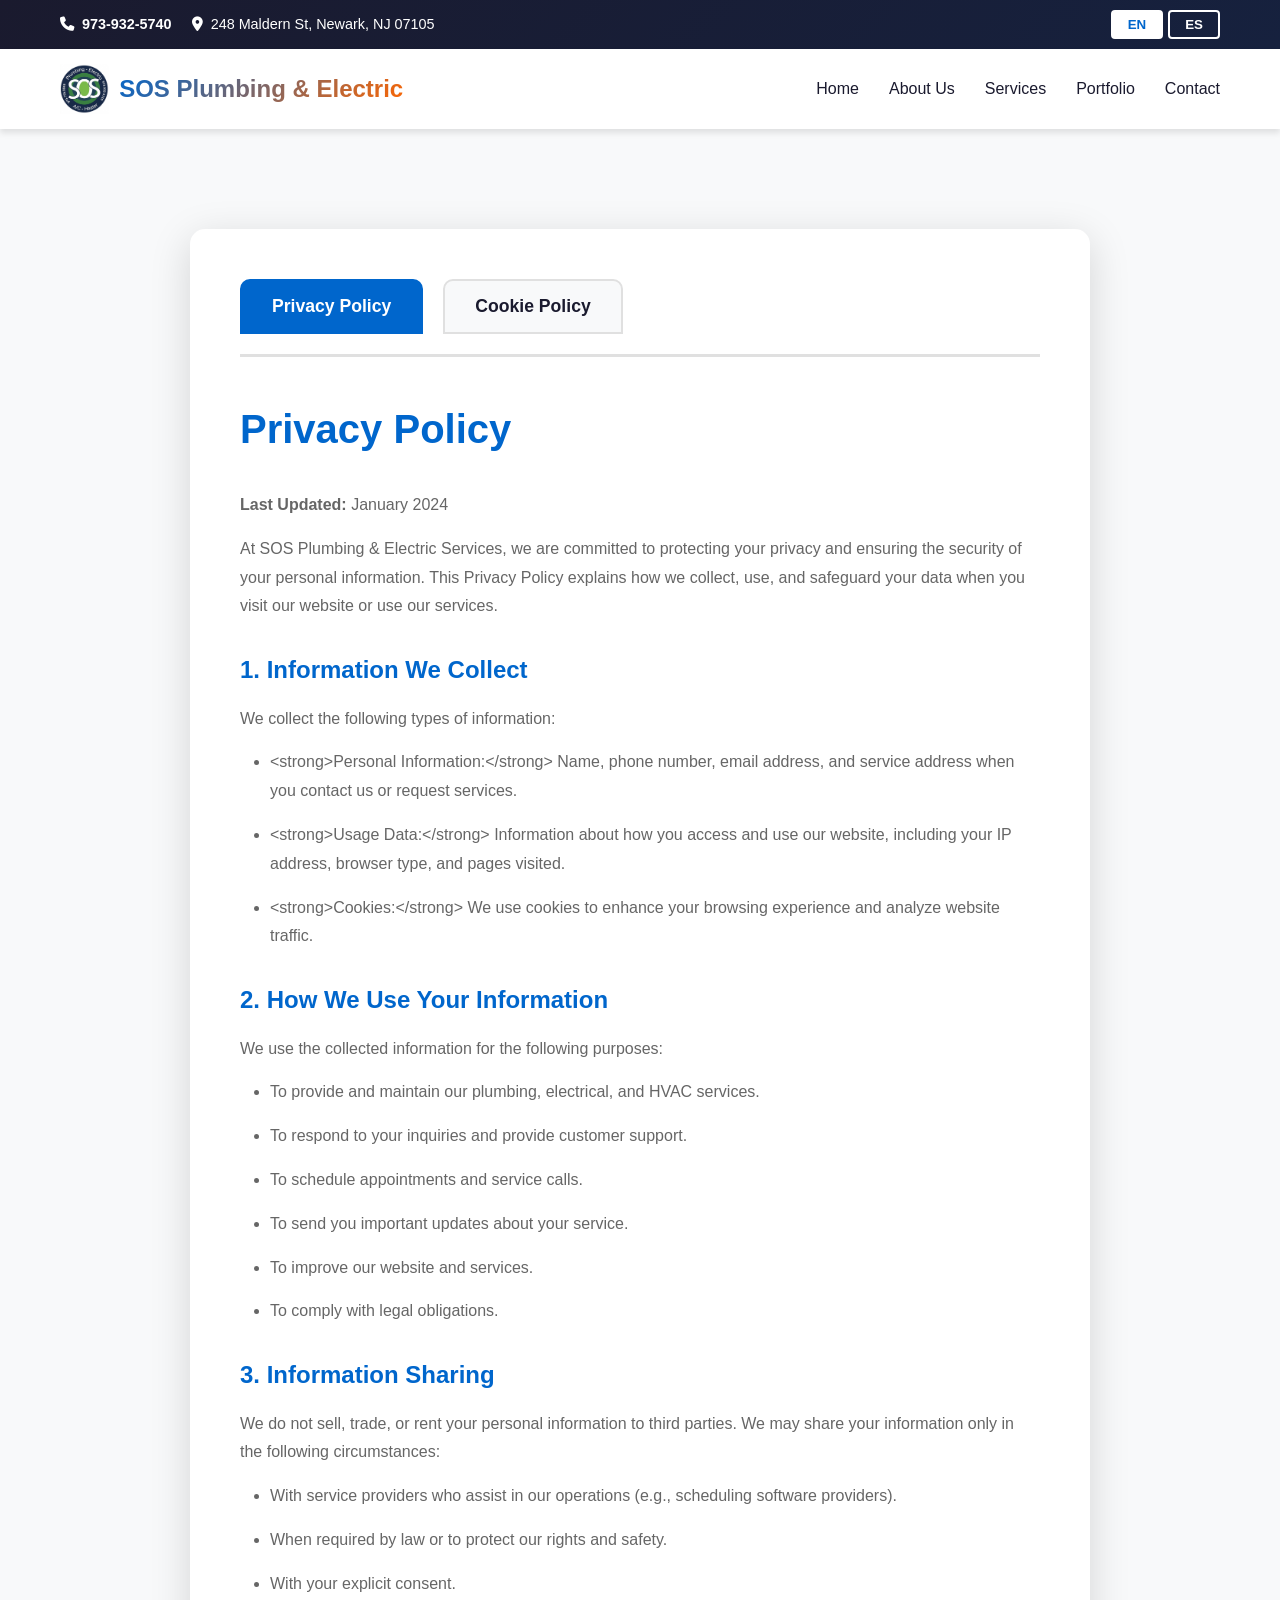
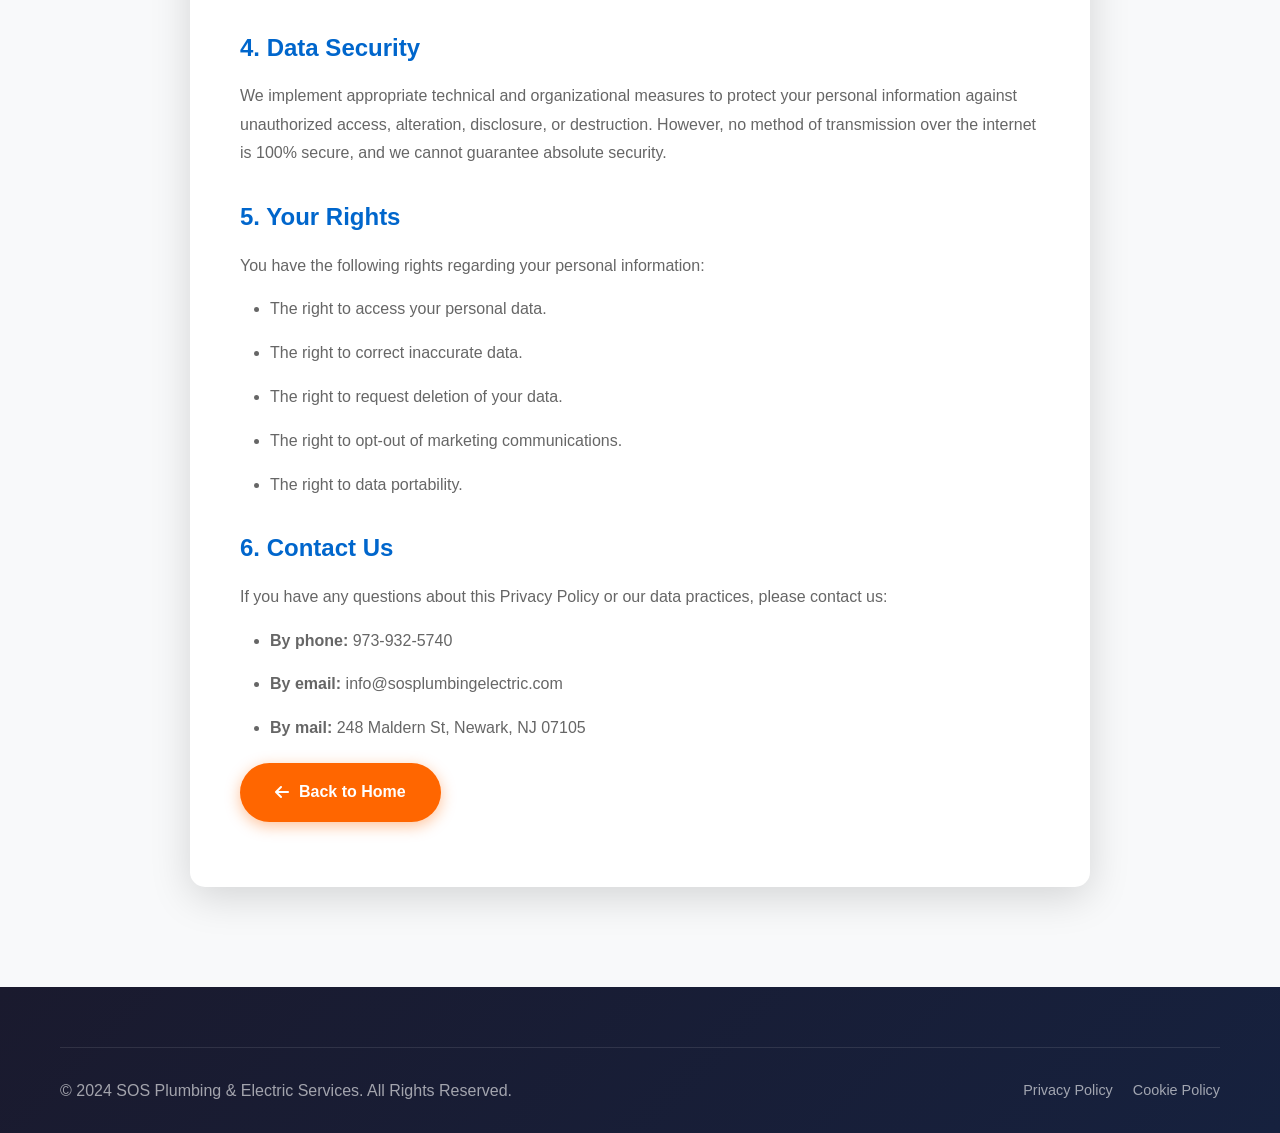
<file: legal.html>
<!DOCTYPE html>
<html lang="en">
<head>
    <meta charset="UTF-8">
    <meta name="viewport" content="width=device-width, initial-scale=1.0">
    
    <title data-i18n="legal.titlePrivacy">Privacy & Cookie Policy | SOS Plumbing & Electric Services</title>
    <meta name="description" content="Privacy and Cookie Policy for SOS Plumbing & Electric Services.">
    <meta name="robots" content="noindex, follow">
    
    <link rel="stylesheet" href="css/styles.css">
    <link rel="stylesheet" href="https://cdnjs.cloudflare.com/ajax/libs/font-awesome/6.4.0/css/all.min.css">
    
    <style>
        .legal-tabs {
            display: flex;
            gap: 20px;
            margin-bottom: 40px;
            border-bottom: 3px solid var(--border-color);
            padding-bottom: 20px;
        }
        
        .legal-tab {
            padding: 15px 30px;
            background: var(--light-bg);
            border: 2px solid var(--border-color);
            border-radius: 10px 10px 0 0;
            font-weight: 600;
            font-size: 1.1rem;
            cursor: pointer;
            transition: var(--transition);
            color: var(--text-dark);
        }
        
        .legal-tab:hover {
            background: var(--primary-color);
            color: var(--white);
            border-color: var(--primary-color);
        }
        
        .legal-tab.active {
            background: var(--primary-color);
            color: var(--white);
            border-color: var(--primary-color);
        }
        
        .legal-section {
            display: none;
        }
        
        .legal-section.active {
            display: block;
        }
        
        .legal-section h2 {
            color: var(--primary-color);
            margin-top: 30px;
        }
    </style>
</head>
<body>
    <!-- Top Bar -->
    <div class="top-bar">
        <div class="container">
            <div class="contact-info">
                <span><i class="fas fa-phone"></i> <a href="tel:9739325740">973-932-5740</a></span>
                <span><i class="fas fa-map-marker-alt"></i> 248 Maldern St, Newark, NJ 07105</span>
            </div>
            <div class="language-switcher">
                <button class="lang-btn active" data-lang="en">EN</button>
                <button class="lang-btn" data-lang="es">ES</button>
            </div>
        </div>
    </div>

    <!-- Navigation -->
    <nav class="navbar">
        <div class="container">
            <div class="nav-wrapper">
                <a href="index.html" class="logo">
                    <img src="images/logotipo.png" alt="SOS Plumbing & Electric Services Logo">
                    <span class="logo-text">SOS Plumbing & Electric</span>
                </a>
                <ul class="nav-menu">
                    <li><a href="index.html#inicio">Home</a></li>
                    <li><a href="index.html#somos">About Us</a></li>
                    <li><a href="index.html#servicios">Services</a></li>
                    <li><a href="index.html#portafolio">Portfolio</a></li>
                    <li><a href="index.html#contacto">Contact</a></li>
                </ul>
            </div>
        </div>
    </nav>

    <!-- Legal Content -->
    <main class="legal-page">
        <div class="container">
            <div class="legal-content">
                <div class="legal-tabs">
                    <button class="legal-tab active" data-tab="privacy" data-i18n="legal.privacyTab">Privacy Policy</button>
                    <button class="legal-tab" data-tab="cookies" data-i18n="legal.cookiesTab">Cookie Policy</button>
                </div>
                
                <!-- Privacy Policy Section -->
                <div id="privacySection" class="legal-section active">
                    <h1 data-i18n="legal.privacyTitle">Privacy Policy</h1>
                    <p><strong data-i18n="legal.lastUpdated">Last Updated:</strong> <span data-i18n="legal.date">January 2024</span></p>
                    
                    <p data-i18n="legal.privacyIntro">At SOS Plumbing & Electric Services, we are committed to protecting your privacy and ensuring the security of your personal information. This Privacy Policy explains how we collect, use, and safeguard your data when you visit our website or use our services.</p>

                    <h2 data-i18n="legal.privacySection1">1. Information We Collect</h2>
                    <p data-i18n="legal.privacySection1Text">We collect the following types of information:</p>
                    <ul>
                        <li data-i18n="legal.privacyPersonal"><strong>Personal Information:</strong> Name, phone number, email address, and service address when you contact us or request services.</li>
                        <li data-i18n="legal.privacyUsage"><strong>Usage Data:</strong> Information about how you access and use our website, including your IP address, browser type, and pages visited.</li>
                        <li data-i18n="legal.privacyCookies"><strong>Cookies:</strong> We use cookies to enhance your browsing experience and analyze website traffic.</li>
                    </ul>

                    <h2 data-i18n="legal.privacySection2">2. How We Use Your Information</h2>
                    <p data-i18n="legal.privacySection2Intro">We use the collected information for the following purposes:</p>
                    <ul>
                        <li data-i18n="legal.privacyUse1">To provide and maintain our plumbing, electrical, and HVAC services.</li>
                        <li data-i18n="legal.privacyUse2">To respond to your inquiries and provide customer support.</li>
                        <li data-i18n="legal.privacyUse3">To schedule appointments and service calls.</li>
                        <li data-i18n="legal.privacyUse4">To send you important updates about your service.</li>
                        <li data-i18n="legal.privacyUse5">To improve our website and services.</li>
                        <li data-i18n="legal.privacyUse6">To comply with legal obligations.</li>
                    </ul>

                    <h2 data-i18n="legal.privacySection3">3. Information Sharing</h2>
                    <p data-i18n="legal.privacySection3Text">We do not sell, trade, or rent your personal information to third parties. We may share your information only in the following circumstances:</p>
                    <ul>
                        <li data-i18n="legal.privacyShare1">With service providers who assist in our operations (e.g., scheduling software providers).</li>
                        <li data-i18n="legal.privacyShare2">When required by law or to protect our rights and safety.</li>
                        <li data-i18n="legal.privacyShare3">With your explicit consent.</li>
                    </ul>

                    <h2 data-i18n="legal.privacySection4">4. Data Security</h2>
                    <p data-i18n="legal.privacySection4Text">We implement appropriate technical and organizational measures to protect your personal information against unauthorized access, alteration, disclosure, or destruction. However, no method of transmission over the internet is 100% secure, and we cannot guarantee absolute security.</p>

                    <h2 data-i18n="legal.privacySection5">5. Your Rights</h2>
                    <p data-i18n="legal.privacySection5Intro">You have the following rights regarding your personal information:</p>
                    <ul>
                        <li data-i18n="legal.privacyRight1">The right to access your personal data.</li>
                        <li data-i18n="legal.privacyRight2">The right to correct inaccurate data.</li>
                        <li data-i18n="legal.privacyRight3">The right to request deletion of your data.</li>
                        <li data-i18n="legal.privacyRight4">The right to opt-out of marketing communications.</li>
                        <li data-i18n="legal.privacyRight5">The right to data portability.</li>
                    </ul>

                    <h2 data-i18n="legal.privacySection6">6. Contact Us</h2>
                    <p data-i18n="legal.privacySection6Text">If you have any questions about this Privacy Policy or our data practices, please contact us:</p>
                    <ul>
                        <li><strong data-i18n="legal.byPhone">By phone:</strong> <a href="tel:9739325740">973-932-5740</a></li>
                        <li><strong data-i18n="legal.byEmail">By email:</strong> info@sosplumbingelectric.com</li>
                        <li><strong data-i18n="legal.byMail">By mail:</strong> 248 Maldern St, Newark, NJ 07105</li>
                    </ul>
                </div>
                
                <!-- Cookie Policy Section -->
                <div id="cookiesSection" class="legal-section">
                    <h1 data-i18n="legal.cookiesTitle">Cookie Policy</h1>
                    <p><strong data-i18n="legal.lastUpdated">Last Updated:</strong> <span data-i18n="legal.date">January 2024</span></p>
                    
                    <p data-i18n="legal.cookiesIntro">This Cookie Policy explains how SOS Plumbing & Electric Services uses cookies and similar technologies on our website. It explains what cookies are, how we use them, and how you can control them.</p>

                    <h2 data-i18n="legal.cookiesSection1">1. What Are Cookies?</h2>
                    <p data-i18n="legal.cookiesSection1Text">Cookies are small text files that are placed on your device (computer, smartphone, or tablet) when you visit a website. They help websites remember information about your visit, which can make it easier to visit the site again and make the site more useful to you.</p>

                    <h2 data-i18n="legal.cookiesSection2">2. Types of Cookies We Use</h2>
                    
                    <h3 data-i18n="legal.cookiesEssential">Essential Cookies</h3>
                    <p data-i18n="legal.cookiesEssentialText">These cookies are necessary for the website to function properly. They enable basic functions like page navigation and access to secure areas of the website. Without these cookies, the website cannot function properly.</p>
                    
                    <h3 data-i18n="legal.cookiesPerformance">Performance Cookies</h3>
                    <p data-i18n="legal.cookiesPerformanceText">These cookies help us understand how visitors interact with our website by collecting and reporting information anonymously. This helps us improve the way our website works.</p>
                    
                    <h3 data-i18n="legal.cookiesFunctional">Functional Cookies</h3>
                    <p data-i18n="legal.cookiesFunctionalText">These cookies allow the website to remember choices you make (such as your language preference or the region you are in) and provide enhanced, more personalized features.</p>

                    <h2 data-i18n="legal.cookiesSection3">3. Specific Cookies We Use</h2>
                    <ul>
                        <li data-i18n="legal.cookiesSpecific1"><strong>Language Preference Cookie:</strong> Remembers your selected language preference for the website.</li>
                        <li data-i18n="legal.cookiesSpecific2"><strong>Cookie Consent Cookie:</strong> Remembers whether you have accepted our cookie policy.</li>
                        <li data-i18n="legal.cookiesSpecific3"><strong>Analytics Cookies:</strong> Help us understand website traffic and visitor behavior.</li>
                    </ul>

                    <h2 data-i18n="legal.cookiesSection4">4. How to Control Cookies</h2>
                    <p data-i18n="legal.cookiesSection4Text">You have the right to decide whether to accept or reject cookies. You can exercise your cookie preferences through your browser settings:</p>
                    
                    <h3 data-i18n="legal.cookiesBrowser">Browser Settings</h3>
                    <p data-i18n="legal.cookiesBrowserText">Most web browsers allow you to control cookies through their settings. You can set your browser to accept all cookies, reject all cookies, notify you when a cookie is set, or delete cookies periodically.</p>

                    <h2 data-i18n="legal.cookiesSection5">5. Contact Us</h2>
                    <p data-i18n="legal.cookiesSection5Text">If you have any questions about our use of cookies, please contact us:</p>
                    <ul>
                        <li><strong data-i18n="legal.byPhone">By phone:</strong> <a href="tel:9739325740">973-932-5740</a></li>
                        <li><strong data-i18n="legal.byEmail">By email:</strong> info@sosplumbingelectric.com</li>
                        <li><strong data-i18n="legal.byMail">By mail:</strong> 248 Maldern St, Newark, NJ 07105</li>
                    </ul>
                </div>

                <p class="mt-20">
                    <a href="index.html" class="btn btn-primary"><i class="fas fa-arrow-left"></i> <span data-i18n="legal.backToHome">Back to Home</span></a>
                </p>
            </div>
        </div>
    </main>

    <!-- Footer -->
    <footer class="footer">
        <div class="container">
            <div class="footer-bottom">
                <p>&copy; 2024 SOS Plumbing & Electric Services. <span data-i18n="footer.rights">All Rights Reserved.</span></p>
                <div class="footer-legal">
                    <a href="legal.html" data-i18n="footer.privacy">Privacy Policy</a>
                    <a href="legal.html" data-i18n="footer.cookies">Cookie Policy</a>
                </div>
            </div>
        </div>
    </footer>

    <script src="js/main.js"></script>
    <script>
        // Legal tabs functionality
        document.addEventListener('DOMContentLoaded', () => {
            const tabs = document.querySelectorAll('.legal-tab');
            const sections = {
                privacy: document.getElementById('privacySection'),
                cookies: document.getElementById('cookiesSection')
            };
            
            tabs.forEach(tab => {
                tab.addEventListener('click', () => {
                    const target = tab.getAttribute('data-tab');
                    
                    // Update tabs
                    tabs.forEach(t => t.classList.remove('active'));
                    tab.classList.add('active');
                    
                    // Update sections
                    Object.keys(sections).forEach(key => {
                        sections[key].classList.remove('active');
                    });
                    sections[target].classList.add('active');
                });
            });
        });
    </script>
</body>
</html>
</file>
<file: css/styles.css>
/* ========================================
   SOS Plumbing & Electric Services
   Professional Stylesheet
   ======================================== */

/* CSS Variables */
:root {
    --primary-color: #0066cc;
    --primary-dark: #004c99;
    --secondary-color: #ff6600;
    --secondary-dark: #e65c00;
    --text-dark: #1a1a2e;
    --text-light: #666666;
    --text-muted: #999999;
    --white: #ffffff;
    --light-bg: #f8f9fa;
    --border-color: #e0e0e0;
    --shadow: 0 4px 6px rgba(0, 0, 0, 0.1);
    --shadow-lg: 0 10px 40px rgba(0, 0, 0, 0.15);
    --gradient-primary: linear-gradient(135deg, var(--primary-color), var(--secondary-color));
    --gradient-dark: linear-gradient(135deg, #1a1a2e, #16213e);
    --transition: all 0.3s ease;
    --font-primary: 'Segoe UI', Tahoma, Geneva, Verdana, sans-serif;
    --container-width: 1200px;
}

/* Reset & Base Styles */
*, *::before, *::after {
    margin: 0;
    padding: 0;
    box-sizing: border-box;
}

html {
    scroll-behavior: smooth;
    font-size: 16px;
}

body {
    font-family: var(--font-primary);
    color: var(--text-dark);
    line-height: 1.6;
    overflow-x: hidden;
}

a {
    text-decoration: none;
    color: inherit;
    transition: var(--transition);
}

ul {
    list-style: none;
}

img {
    max-width: 100%;
    height: auto;
    display: block;
}

.container {
    max-width: var(--container-width);
    margin: 0 auto;
    padding: 0 20px;
}

/* ========================================
   Top Bar
   ======================================== */
.top-bar {
    background: var(--gradient-dark);
    color: var(--white);
    padding: 10px 0;
    font-size: 0.9rem;
}

.top-bar .container {
    display: flex;
    justify-content: space-between;
    align-items: center;
    flex-wrap: wrap;
    gap: 15px;
}

.contact-info {
    display: flex;
    gap: 20px;
    flex-wrap: wrap;
}

.contact-info span {
    display: flex;
    align-items: center;
    gap: 8px;
}

.contact-info a {
    color: var(--white);
    font-weight: 600;
}

.contact-info a:hover {
    color: var(--secondary-color);
}

.language-switcher {
    display: flex;
    gap: 5px;
}

.lang-btn {
    padding: 5px 15px;
    border: 2px solid var(--white);
    background: transparent;
    color: var(--white);
    font-weight: 600;
    cursor: pointer;
    border-radius: 4px;
    transition: var(--transition);
}

.lang-btn:hover,
.lang-btn.active {
    background: var(--white);
    color: var(--primary-color);
}

/* ========================================
   Navigation
   ======================================== */
.navbar {
    background: var(--white);
    box-shadow: var(--shadow);
    position: sticky;
    top: 0;
    z-index: 1000;
    transition: var(--transition);
}

.navbar.scrolled {
    box-shadow: var(--shadow-lg);
}

.nav-wrapper {
    display: flex;
    justify-content: space-between;
    align-items: center;
    padding: 15px 0;
}

.logo {
    display: flex;
    align-items: center;
    gap: 10px;
    font-size: 1.5rem;
    font-weight: 700;
    color: var(--primary-color);
}

.logo img {
    height: 50px;
    width: auto;
}

.logo-text {
    background: var(--gradient-primary);
    -webkit-background-clip: text;
    -webkit-text-fill-color: transparent;
    background-clip: text;
}

.nav-menu {
    display: flex;
    gap: 30px;
}

.nav-link {
    font-weight: 500;
    color: var(--text-dark);
    position: relative;
    padding: 5px 0;
}

.nav-link::after {
    content: '';
    position: absolute;
    bottom: 0;
    left: 0;
    width: 0;
    height: 2px;
    background: var(--gradient-primary);
    transition: var(--transition);
}

.nav-link:hover::after,
.nav-link.active::after {
    width: 100%;
}

.nav-link:hover {
    color: var(--primary-color);
}

.nav-toggle {
    display: none;
    flex-direction: column;
    gap: 5px;
    background: none;
    border: none;
    cursor: pointer;
    padding: 5px;
}

.hamburger {
    width: 25px;
    height: 3px;
    background: var(--primary-color);
    border-radius: 2px;
    transition: var(--transition);
}

/* ========================================
   Hero Section & Slider
   ======================================== */
.hero {
    position: relative;
    height: 100vh;
    min-height: 600px;
    display: flex;
    align-items: center;
    justify-content: center;
    overflow: hidden;
}

.hero-slider {
    position: absolute;
    top: 0;
    left: 0;
    width: 100%;
    height: 100%;
}

.slide {
    position: absolute;
    top: 0;
    left: 0;
    width: 100%;
    height: 100%;
    background-size: cover;
    background-position: center;
    background-repeat: no-repeat;
    opacity: 0;
    transition: opacity 1.5s ease-in-out;
}

.slide.active {
    opacity: 1;
}

.hero-overlay {
    position: absolute;
    top: 0;
    left: 0;
    width: 100%;
    height: 100%;
    background: linear-gradient(135deg, rgba(0, 102, 204, 0.85), rgba(255, 102, 0, 0.75));
}

.hero-content {
    position: relative;
    z-index: 10;
    text-align: center;
    color: var(--white);
    padding: 20px;
    max-width: 900px;
}

.hero-content h1 {
    font-size: 3.5rem;
    font-weight: 800;
    margin-bottom: 20px;
    text-shadow: 2px 2px 4px rgba(0, 0, 0, 0.3);
    line-height: 1.2;
}

.hero-content p {
    font-size: 1.5rem;
    margin-bottom: 15px;
    text-shadow: 1px 1px 2px rgba(0, 0, 0, 0.3);
}

.experience-badge {
    display: inline-flex;
    align-items: center;
    gap: 10px;
    background: rgba(255, 255, 255, 0.2);
    padding: 10px 25px;
    border-radius: 50px;
    font-size: 1.2rem;
    font-weight: 600;
    margin: 20px 0;
    backdrop-filter: blur(10px);
}

.experience-badge i {
    font-size: 1.5rem;
    color: var(--secondary-color);
}

.hero-buttons {
    display: flex;
    gap: 20px;
    justify-content: center;
    flex-wrap: wrap;
    margin-top: 30px;
}

.btn {
    display: inline-flex;
    align-items: center;
    gap: 10px;
    padding: 15px 35px;
    border-radius: 50px;
    font-weight: 600;
    font-size: 1rem;
    cursor: pointer;
    transition: var(--transition);
    border: none;
}

.btn-primary {
    background: var(--secondary-color);
    color: var(--white);
    box-shadow: 0 4px 15px rgba(255, 102, 0, 0.4);
}

.btn-primary:hover {
    background: var(--secondary-dark);
    transform: translateY(-3px);
    box-shadow: 0 6px 20px rgba(255, 102, 0, 0.5);
}

.btn-secondary {
    background: var(--white);
    color: var(--primary-color);
    box-shadow: 0 4px 15px rgba(255, 255, 255, 0.3);
}

.btn-secondary:hover {
    background: var(--light-bg);
    transform: translateY(-3px);
}

.btn-large {
    padding: 20px 50px;
    font-size: 1.2rem;
}

.slider-controls {
    position: absolute;
    bottom: 100px;
    left: 50%;
    transform: translateX(-50%);
    z-index: 20;
    display: flex;
    gap: 15px;
}

.slider-btn {
    width: 50px;
    height: 50px;
    border-radius: 50%;
    background: rgba(255, 255, 255, 0.2);
    border: 2px solid var(--white);
    color: var(--white);
    cursor: pointer;
    transition: var(--transition);
    backdrop-filter: blur(10px);
}

.slider-btn:hover {
    background: var(--white);
    color: var(--primary-color);
}

.slider-dots {
    position: absolute;
    bottom: 40px;
    left: 50%;
    transform: translateX(-50%);
    z-index: 20;
    display: flex;
    gap: 10px;
}

.slider-dot {
    width: 12px;
    height: 12px;
    border-radius: 50%;
    background: rgba(255, 255, 255, 0.5);
    cursor: pointer;
    transition: var(--transition);
}

.slider-dot.active {
    background: var(--white);
    width: 35px;
    border-radius: 6px;
}

/* ========================================
   Animations
   ======================================== */
@keyframes fadeIn {
    from { opacity: 0; transform: translateY(30px); }
    to { opacity: 1; transform: translateY(0); }
}

@keyframes fadeInUp {
    from { opacity: 0; transform: translateY(50px); }
    to { opacity: 1; transform: translateY(0); }
}

@keyframes slideInLeft {
    from { opacity: 0; transform: translateX(-50px); }
    to { opacity: 1; transform: translateX(0); }
}

@keyframes slideInRight {
    from { opacity: 0; transform: translateX(50px); }
    to { opacity: 1; transform: translateX(0); }
}

@keyframes scaleIn {
    from { opacity: 0; transform: scale(0.8); }
    to { opacity: 1; transform: scale(1); }
}

@keyframes pulse {
    0%, 100% { transform: scale(1); }
    50% { transform: scale(1.05); }
}

@keyframes float {
    0%, 100% { transform: translateY(0); }
    50% { transform: translateY(-10px); }
}

.fade-in {
    animation: fadeIn 1s ease forwards;
}

.fade-in-delay {
    opacity: 0;
    animation: fadeIn 1s ease 0.3s forwards;
}

.fade-in-delay-2 {
    opacity: 0;
    animation: fadeIn 1s ease 0.6s forwards;
}

.fade-in-delay-3 {
    opacity: 0;
    animation: fadeIn 1s ease 0.9s forwards;
}

/* ========================================
   Section Styles
   ======================================== */
section {
    padding: 80px 0;
}

.section-header {
    text-align: center;
    margin-bottom: 60px;
}

.section-title {
    font-size: 2.8rem;
    font-weight: 700;
    color: var(--text-dark);
    margin-bottom: 15px;
    position: relative;
    display: inline-block;
}

.title-line {
    width: 80px;
    height: 4px;
    background: var(--gradient-primary);
    margin: 0 auto 20px;
    border-radius: 2px;
}

.section-subtitle {
    font-size: 1.2rem;
    color: var(--text-light);
    max-width: 600px;
    margin: 0 auto;
}

/* ========================================
   About Section
   ======================================== */
.about-section {
    background: var(--light-bg);
}

.about-content {
    display: grid;
    grid-template-columns: 1fr 1fr;
    gap: 60px;
    align-items: center;
}

.about-text h3 {
    font-size: 1.8rem;
    color: var(--primary-color);
    margin-bottom: 20px;
}

.about-text p {
    color: var(--text-light);
    margin-bottom: 30px;
    line-height: 1.8;
}

.vision-mission {
    display: grid;
    grid-template-columns: 1fr 1fr;
    gap: 25px;
    margin-bottom: 40px;
}

.vm-card {
    background: var(--white);
    padding: 30px;
    border-radius: 15px;
    box-shadow: var(--shadow);
    transition: var(--transition);
}

.vm-card:hover {
    transform: translateY(-5px);
    box-shadow: var(--shadow-lg);
}

.vm-card i {
    font-size: 2.5rem;
    background: var(--gradient-primary);
    -webkit-background-clip: text;
    -webkit-text-fill-color: transparent;
    background-clip: text;
    margin-bottom: 15px;
}

.vm-card h4 {
    font-size: 1.3rem;
    color: var(--text-dark);
    margin-bottom: 10px;
}

.vm-card p {
    color: var(--text-light);
    font-size: 0.95rem;
    margin-bottom: 0;
}

.stats-grid {
    display: grid;
    grid-template-columns: repeat(4, 1fr);
    gap: 20px;
}

.stat-item {
    text-align: center;
    padding: 20px;
    background: var(--white);
    border-radius: 10px;
    box-shadow: var(--shadow);
}

.stat-number {
    display: block;
    font-size: 2.5rem;
    font-weight: 800;
    background: var(--gradient-primary);
    -webkit-background-clip: text;
    -webkit-text-fill-color: transparent;
    background-clip: text;
}

.stat-label {
    display: block;
    font-size: 0.9rem;
    color: var(--text-light);
    margin-top: 5px;
}

.about-image {
    position: relative;
    border-radius: 20px;
    overflow: hidden;
    box-shadow: var(--shadow-lg);
}

.about-image img {
    width: 100%;
    height: 100%;
    object-fit: cover;
    transition: var(--transition);
}

.about-image:hover img {
    transform: scale(1.05);
}

.about-badge {
    position: absolute;
    bottom: 20px;
    right: 20px;
    background: var(--white);
    padding: 15px 25px;
    border-radius: 50px;
    display: flex;
    align-items: center;
    gap: 10px;
    font-weight: 600;
    box-shadow: var(--shadow);
}

.about-badge i {
    color: var(--secondary-color);
    font-size: 1.3rem;
}

/* ========================================
   Services Section
   ======================================== */
.services-section {
    background: var(--white);
}

.services-grid {
    display: grid;
    grid-template-columns: repeat(auto-fit, minmax(300px, 1fr));
    gap: 30px;
}

.service-card {
    background: var(--white);
    border: 2px solid var(--border-color);
    border-radius: 20px;
    padding: 35px;
    transition: var(--transition);
    position: relative;
    overflow: hidden;
}

.service-card::before {
    content: '';
    position: absolute;
    top: 0;
    left: 0;
    width: 100%;
    height: 5px;
    background: var(--gradient-primary);
    transform: scaleX(0);
    transition: var(--transition);
}

.service-card:hover::before {
    transform: scaleX(1);
}

.service-card:hover {
    transform: translateY(-10px);
    box-shadow: var(--shadow-lg);
    border-color: var(--primary-color);
}

.service-card.featured {
    background: var(--gradient-dark);
    color: var(--white);
    border: none;
}

.service-card.featured .service-list li {
    color: rgba(255, 255, 255, 0.9);
}

.featured-badge {
    position: absolute;
    top: 20px;
    right: 20px;
    background: var(--secondary-color);
    color: var(--white);
    padding: 8px 15px;
    border-radius: 50px;
    font-size: 0.85rem;
    font-weight: 600;
    animation: pulse 2s infinite;
}

.service-icon {
    width: 80px;
    height: 80px;
    background: var(--gradient-primary);
    border-radius: 50%;
    display: flex;
    align-items: center;
    justify-content: center;
    margin-bottom: 25px;
    transition: var(--transition);
}

.service-card:hover .service-icon {
    transform: rotateY(360deg);
}

.service-icon i {
    font-size: 2rem;
    color: var(--white);
}

.service-card h3 {
    font-size: 1.5rem;
    color: var(--text-dark);
    margin-bottom: 20px;
}

.service-card.featured h3 {
    color: var(--white);
}

.service-list {
    list-style: none;
}

.service-list li {
    display: flex;
    align-items: flex-start;
    gap: 10px;
    padding: 10px 0;
    color: var(--text-light);
    border-bottom: 1px solid var(--border-color);
}

.service-card.featured .service-list li {
    border-bottom-color: rgba(255, 255, 255, 0.2);
}

.service-list li:last-child {
    border-bottom: none;
}

.service-list li i {
    color: var(--secondary-color);
    margin-top: 3px;
    flex-shrink: 0;
}

/* ========================================
   Video Section
   ======================================== */
.video-section {
    position: relative;
    padding: 0;
}

.video-container {
    position: relative;
    width: 100%;
    height: 500px;
    overflow: hidden;
}

.video-container video {
    width: 100%;
    height: 100%;
    object-fit: cover;
}

.video-overlay {
    position: absolute;
    top: 0;
    left: 0;
    width: 100%;
    height: 100%;
    background: linear-gradient(135deg, rgba(0, 102, 204, 0.8), rgba(255, 102, 0, 0.7));
    display: flex;
    align-items: center;
    justify-content: center;
}

.video-content {
    text-align: center;
    color: var(--white);
    padding: 20px;
}

.video-content h2 {
    font-size: 3rem;
    font-weight: 700;
    margin-bottom: 15px;
    text-shadow: 2px 2px 4px rgba(0, 0, 0, 0.3);
}

.video-content p {
    font-size: 1.3rem;
    margin-bottom: 30px;
    text-shadow: 1px 1px 2px rgba(0, 0, 0, 0.3);
}

/* ========================================
   Portfolio Section
   ======================================== */
.portfolio-section {
    background: var(--light-bg);
}

.portfolio-filter {
    display: flex;
    justify-content: center;
    gap: 15px;
    margin-bottom: 40px;
    flex-wrap: wrap;
}

.filter-btn {
    padding: 12px 30px;
    border: 2px solid var(--primary-color);
    background: var(--white);
    color: var(--primary-color);
    font-weight: 600;
    border-radius: 50px;
    cursor: pointer;
    transition: var(--transition);
}

.filter-btn:hover,
.filter-btn.active {
    background: var(--primary-color);
    color: var(--white);
}

.portfolio-grid {
    display: grid;
    grid-template-columns: repeat(auto-fit, minmax(280px, 1fr));
    gap: 25px;
}

.portfolio-item {
    position: relative;
    border-radius: 15px;
    overflow: hidden;
    box-shadow: var(--shadow);
    cursor: pointer;
    transition: var(--transition);
}

.portfolio-item:hover {
    transform: translateY(-5px);
    box-shadow: var(--shadow-lg);
}

.portfolio-item img {
    width: 100%;
    height: 250px;
    object-fit: cover;
    transition: var(--transition);
}

.portfolio-item:hover img {
    transform: scale(1.1);
}

.portfolio-overlay {
    position: absolute;
    bottom: 0;
    left: 0;
    width: 100%;
    padding: 30px 20px;
    background: linear-gradient(transparent, rgba(0, 0, 0, 0.9));
    color: var(--white);
    transform: translateY(100%);
    transition: var(--transition);
}

.portfolio-item:hover .portfolio-overlay {
    transform: translateY(0);
}

.portfolio-overlay h4 {
    font-size: 1.3rem;
    margin-bottom: 5px;
}

.portfolio-overlay p {
    font-size: 0.9rem;
    opacity: 0.9;
}

/* ========================================
   Portfolio Modal
   ======================================== */
.portfolio-modal {
    position: fixed;
    top: 0;
    left: 0;
    width: 100%;
    height: 100%;
    background: rgba(0, 0, 0, 0.95);
    z-index: 2000;
    display: flex;
    align-items: center;
    justify-content: center;
    opacity: 0;
    visibility: hidden;
    transition: var(--transition);
}

.portfolio-modal.active {
    opacity: 1;
    visibility: visible;
}

.modal-content {
    background: var(--white);
    border-radius: 20px;
    max-width: 1200px;
    width: 90%;
    max-height: 90vh;
    overflow-y: auto;
    position: relative;
    transform: scale(0.8);
    transition: var(--transition);
}

.portfolio-modal.active .modal-content {
    transform: scale(1);
}

.modal-close {
    position: absolute;
    top: 20px;
    right: 20px;
    width: 50px;
    height: 50px;
    border-radius: 50%;
    background: var(--primary-color);
    color: var(--white);
    border: none;
    font-size: 1.5rem;
    cursor: pointer;
    z-index: 10;
    transition: var(--transition);
    display: flex;
    align-items: center;
    justify-content: center;
}

.modal-close:hover {
    background: var(--secondary-color);
    transform: rotate(90deg);
}

.modal-nav {
    position: absolute;
    top: 50%;
    transform: translateY(-50%);
    width: 60px;
    height: 60px;
    border-radius: 50%;
    background: rgba(0, 102, 204, 0.8);
    color: var(--white);
    border: none;
    font-size: 1.5rem;
    cursor: pointer;
    z-index: 10;
    transition: var(--transition);
    display: flex;
    align-items: center;
    justify-content: center;
}

.modal-nav:hover {
    background: var(--secondary-color);
    transform: translateY(-50%) scale(1.1);
}

.modal-prev {
    left: -80px;
}

.modal-next {
    right: -80px;
}

.modal-body {
    display: grid;
    grid-template-columns: 1fr 1fr;
    gap: 0;
}

.modal-image-container {
    background: #000;
    display: flex;
    align-items: center;
    justify-content: center;
    padding: 20px;
}

.modal-image-container img {
    max-width: 100%;
    max-height: 500px;
    object-fit: contain;
    border-radius: 10px;
}

.modal-info {
    padding: 40px;
    display: flex;
    flex-direction: column;
    gap: 20px;
}

.modal-info h3 {
    font-size: 2rem;
    color: var(--primary-color);
    margin-bottom: 10px;
}

.modal-description {
    color: var(--text-light);
    line-height: 1.8;
    font-size: 1.1rem;
}

.modal-details h4 {
    font-size: 1.3rem;
    color: var(--text-dark);
    margin: 20px 0 15px;
    padding-bottom: 10px;
    border-bottom: 3px solid var(--secondary-color);
}

.modal-details ul {
    list-style: none;
}

.modal-details li {
    padding: 10px 0;
    color: var(--text-light);
    display: flex;
    align-items: center;
    gap: 10px;
}

.modal-details li::before {
    content: '✓';
    color: var(--secondary-color);
    font-weight: bold;
    font-size: 1.2rem;
}

@media (max-width: 900px) {
    .modal-body {
        grid-template-columns: 1fr;
    }
    
    .modal-image-container {
        max-height: 300px;
    }
    
    .modal-nav {
        width: 45px;
        height: 45px;
        font-size: 1.2rem;
    }
    
    .modal-prev {
        left: 10px;
    }
    
    .modal-next {
        right: 10px;
    }
    
    .modal-info {
        padding: 25px;
    }
}

/* ========================================
   Contact Section
   ======================================== */
.contact-section {
    background: var(--white);
}

.contact-grid {
    display: grid;
    grid-template-columns: repeat(auto-fit, minmax(250px, 1fr));
    gap: 30px;
    margin-bottom: 50px;
}

.contact-info-card {
    background: var(--light-bg);
    padding: 35px 25px;
    border-radius: 15px;
    text-align: center;
    transition: var(--transition);
    border: 2px solid transparent;
}

.contact-info-card:hover {
    transform: translateY(-5px);
    border-color: var(--primary-color);
    box-shadow: var(--shadow-lg);
}

.contact-icon {
    width: 70px;
    height: 70px;
    background: var(--gradient-primary);
    border-radius: 50%;
    display: flex;
    align-items: center;
    justify-content: center;
    margin: 0 auto 20px;
}

.contact-icon i {
    font-size: 1.8rem;
    color: var(--white);
}

.contact-info-card h3 {
    font-size: 1.3rem;
    color: var(--text-dark);
    margin-bottom: 15px;
}

.contact-info-card p {
    color: var(--text-light);
    line-height: 1.8;
}

.contact-info-card a {
    color: var(--primary-color);
    font-weight: 600;
}

.contact-info-card a:hover {
    color: var(--secondary-color);
}

.contact-note {
    color: var(--secondary-color) !important;
    font-weight: 600;
    margin-top: 10px;
}

.map-container {
    border-radius: 15px;
    overflow: hidden;
    box-shadow: var(--shadow-lg);
}

/* ========================================
   Footer
   ======================================== */
.footer {
    background: var(--gradient-dark);
    color: var(--white);
    padding: 60px 0 30px;
}

.footer-grid {
    display: grid;
    grid-template-columns: 2fr 1fr 1fr 1.5fr;
    gap: 40px;
    margin-bottom: 40px;
}

.footer-logo {
    height: 60px;
    margin-bottom: 20px;
}

.footer-about p {
    color: rgba(255, 255, 255, 0.8);
    line-height: 1.8;
    margin-bottom: 20px;
}

.social-links {
    display: flex;
    gap: 15px;
}

.social-links a {
    width: 45px;
    height: 45px;
    background: rgba(255, 255, 255, 0.1);
    border-radius: 50%;
    display: flex;
    align-items: center;
    justify-content: center;
    color: var(--white);
    font-size: 1.2rem;
    transition: var(--transition);
}

.social-links a:hover {
    background: var(--secondary-color);
    transform: translateY(-5px);
}

.footer-links h4,
.footer-contact h4 {
    font-size: 1.2rem;
    margin-bottom: 20px;
    position: relative;
    padding-bottom: 10px;
}

.footer-links h4::after,
.footer-contact h4::after {
    content: '';
    position: absolute;
    bottom: 0;
    left: 0;
    width: 40px;
    height: 3px;
    background: var(--secondary-color);
}

.footer-links ul {
    list-style: none;
}

.footer-links li {
    margin-bottom: 12px;
}

.footer-links a {
    color: rgba(255, 255, 255, 0.8);
    transition: var(--transition);
}

.footer-links a:hover {
    color: var(--secondary-color);
    padding-left: 10px;
}

.footer-contact p {
    display: flex;
    align-items: flex-start;
    gap: 10px;
    color: rgba(255, 255, 255, 0.8);
    margin-bottom: 15px;
}

.footer-contact i {
    color: var(--secondary-color);
    margin-top: 3px;
}

.footer-contact a {
    color: rgba(255, 255, 255, 0.8);
}

.designer-credit {
    margin-top: 20px;
    padding-top: 20px;
    border-top: 1px solid rgba(255, 255, 255, 0.2);
    font-size: 0.9rem;
}

.designer-credit a {
    color: var(--secondary-color);
    font-weight: 600;
}

.footer-bottom {
    display: flex;
    justify-content: space-between;
    align-items: center;
    padding-top: 30px;
    border-top: 1px solid rgba(255, 255, 255, 0.1);
    flex-wrap: wrap;
    gap: 20px;
}

.footer-bottom p {
    color: rgba(255, 255, 255, 0.6);
}

.footer-legal {
    display: flex;
    gap: 20px;
}

.footer-legal a {
    color: rgba(255, 255, 255, 0.6);
    font-size: 0.9rem;
}

.footer-legal a:hover {
    color: var(--secondary-color);
}

/* ========================================
   Floating Buttons
   ======================================== */
.whatsapp-btn {
    position: fixed;
    bottom: 30px;
    left: 30px;
    width: 60px;
    height: 60px;
    background: #25D366;
    border-radius: 50%;
    display: flex;
    align-items: center;
    justify-content: center;
    color: var(--white);
    font-size: 2rem;
    box-shadow: 0 4px 15px rgba(37, 211, 102, 0.4);
    z-index: 999;
    transition: var(--transition);
    animation: pulse 2s infinite;
}

.whatsapp-btn:hover {
    transform: scale(1.1);
    box-shadow: 0 6px 20px rgba(37, 211, 102, 0.6);
}

.scroll-top {
    position: fixed;
    bottom: 30px;
    right: 30px;
    width: 50px;
    height: 50px;
    background: var(--primary-color);
    border: none;
    border-radius: 50%;
    color: var(--white);
    font-size: 1.2rem;
    cursor: pointer;
    box-shadow: var(--shadow);
    z-index: 999;
    opacity: 0;
    visibility: hidden;
    transition: var(--transition);
}

.scroll-top.visible {
    opacity: 1;
    visibility: visible;
}

.scroll-top:hover {
    background: var(--primary-dark);
    transform: translateY(-5px);
}

/* ========================================
   Cookie Banner
   ======================================== */
.cookie-banner {
    position: fixed;
    bottom: 0;
    left: 0;
    width: 100%;
    background: var(--gradient-dark);
    color: var(--white);
    padding: 20px 30px;
    display: flex;
    justify-content: center;
    align-items: center;
    gap: 30px;
    z-index: 1000;
    transform: translateY(100%);
    transition: var(--transition);
    flex-wrap: wrap;
}

.cookie-banner.visible {
    transform: translateY(0);
}

.cookie-banner p {
    flex: 1;
    min-width: 300px;
}

/* ========================================
   Privacy & Cookies Pages
   ======================================== */
.legal-page {
    padding: 100px 0;
    background: var(--light-bg);
    min-height: 100vh;
}

.legal-content {
    max-width: 900px;
    margin: 0 auto;
    background: var(--white);
    padding: 50px;
    border-radius: 15px;
    box-shadow: var(--shadow-lg);
}

.legal-content h1 {
    font-size: 2.5rem;
    color: var(--primary-color);
    margin-bottom: 30px;
}

.legal-content h2 {
    font-size: 1.5rem;
    color: var(--text-dark);
    margin: 30px 0 15px;
}

.legal-content p,
.legal-content li {
    color: var(--text-light);
    line-height: 1.8;
    margin-bottom: 15px;
}

.legal-content ul {
    list-style: disc;
    padding-left: 30px;
}

/* ========================================
   Responsive Design
   ======================================== */
@media (max-width: 1024px) {
    .footer-grid {
        grid-template-columns: 1fr 1fr;
    }
    
    .about-content {
        grid-template-columns: 1fr;
    }
    
    .vision-mission {
        grid-template-columns: 1fr;
    }
}

@media (max-width: 768px) {
    html {
        font-size: 14px;
    }
    
    .top-bar .container {
        justify-content: center;
        text-align: center;
    }
    
    .contact-info {
        justify-content: center;
    }
    
    .nav-toggle {
        display: flex;
    }
    
    .nav-menu {
        position: fixed;
        top: 100%;
        left: 0;
        width: 100%;
        background: var(--white);
        flex-direction: column;
        padding: 20px;
        gap: 15px;
        box-shadow: var(--shadow);
        transform: translateY(-100%);
        opacity: 0;
        visibility: hidden;
        transition: var(--transition);
    }
    
    .nav-menu.active {
        transform: translateY(0);
        opacity: 1;
        visibility: visible;
    }
    
    .hero-content h1 {
        font-size: 2.2rem;
    }
    
    .hero-content p {
        font-size: 1.1rem;
    }
    
    .experience-badge {
        font-size: 1rem;
        padding: 8px 20px;
    }
    
    .section-title {
        font-size: 2rem;
    }
    
    .stats-grid {
        grid-template-columns: repeat(2, 1fr);
    }
    
    .services-grid {
        grid-template-columns: 1fr;
    }
    
    .portfolio-grid {
        grid-template-columns: 1fr;
    }
    
    .video-content h2 {
        font-size: 2rem;
    }
    
    .footer-grid {
        grid-template-columns: 1fr;
        text-align: center;
    }
    
    .social-links {
        justify-content: center;
    }
    
    .footer-legal {
        justify-content: center;
    }
    
    .footer-bottom {
        flex-direction: column;
        text-align: center;
    }
    
    .cookie-banner {
        flex-direction: column;
        text-align: center;
    }
}

@media (max-width: 480px) {
    .hero-buttons {
        flex-direction: column;
        align-items: center;
    }
    
    .btn {
        width: 100%;
        justify-content: center;
    }
    
    .slider-controls {
        bottom: 80px;
    }
    
    .slider-btn {
        width: 40px;
        height: 40px;
    }
    
    .vision-mission {
        grid-template-columns: 1fr;
    }
    
    .stats-grid {
        grid-template-columns: 1fr 1fr;
    }
    
    .stat-number {
        font-size: 2rem;
    }
}

/* ========================================
   Utility Classes
   ======================================== */
.text-center {
    text-align: center;
}

.mt-20 {
    margin-top: 20px;
}

.mb-20 {
    margin-bottom: 20px;
}

.hidden {
    display: none;
}

/* Print Styles */
@media print {
    .navbar,
    .top-bar,
    .whatsapp-btn,
    .scroll-top,
    .cookie-banner,
    .slider-controls,
    .slider-dots {
        display: none !important;
    }
    
    body {
        font-size: 12pt;
        line-height: 1.5;
    }
    
    section {
        page-break-inside: avoid;
    }
}
</file>
